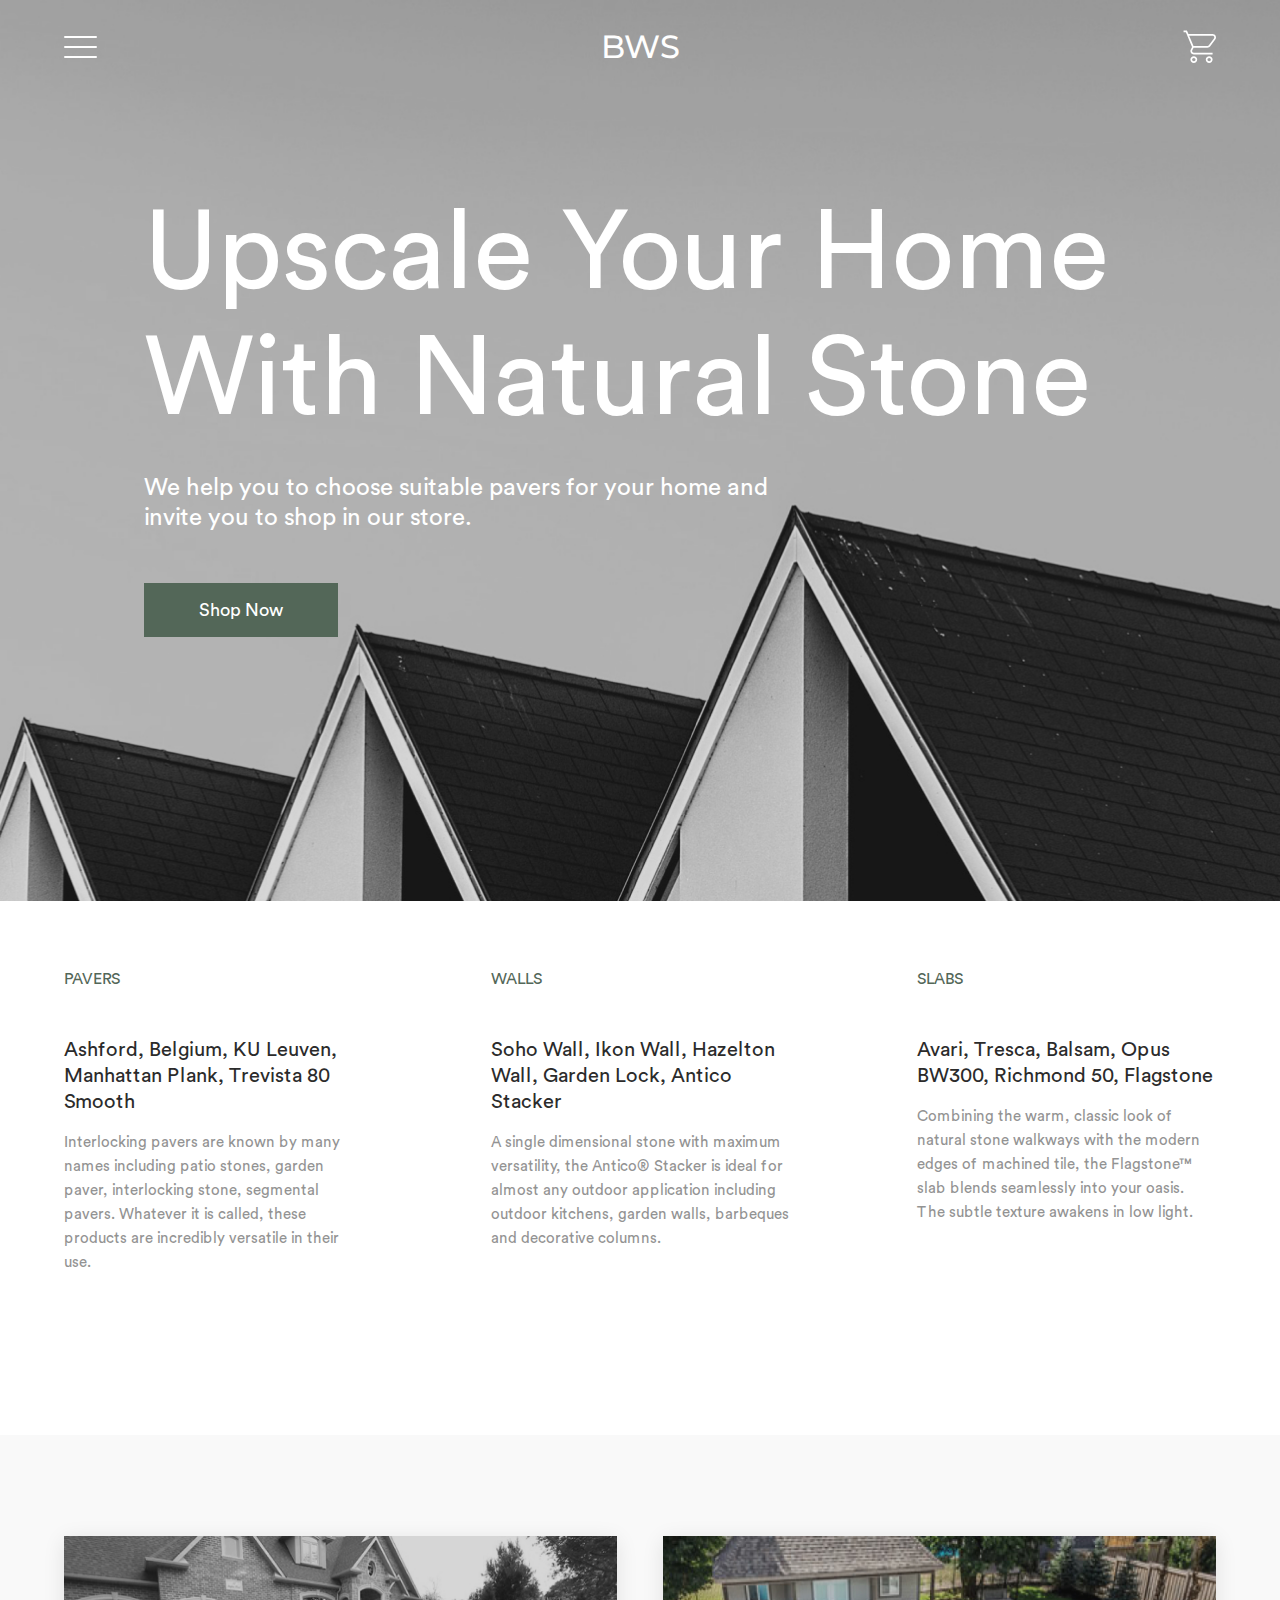
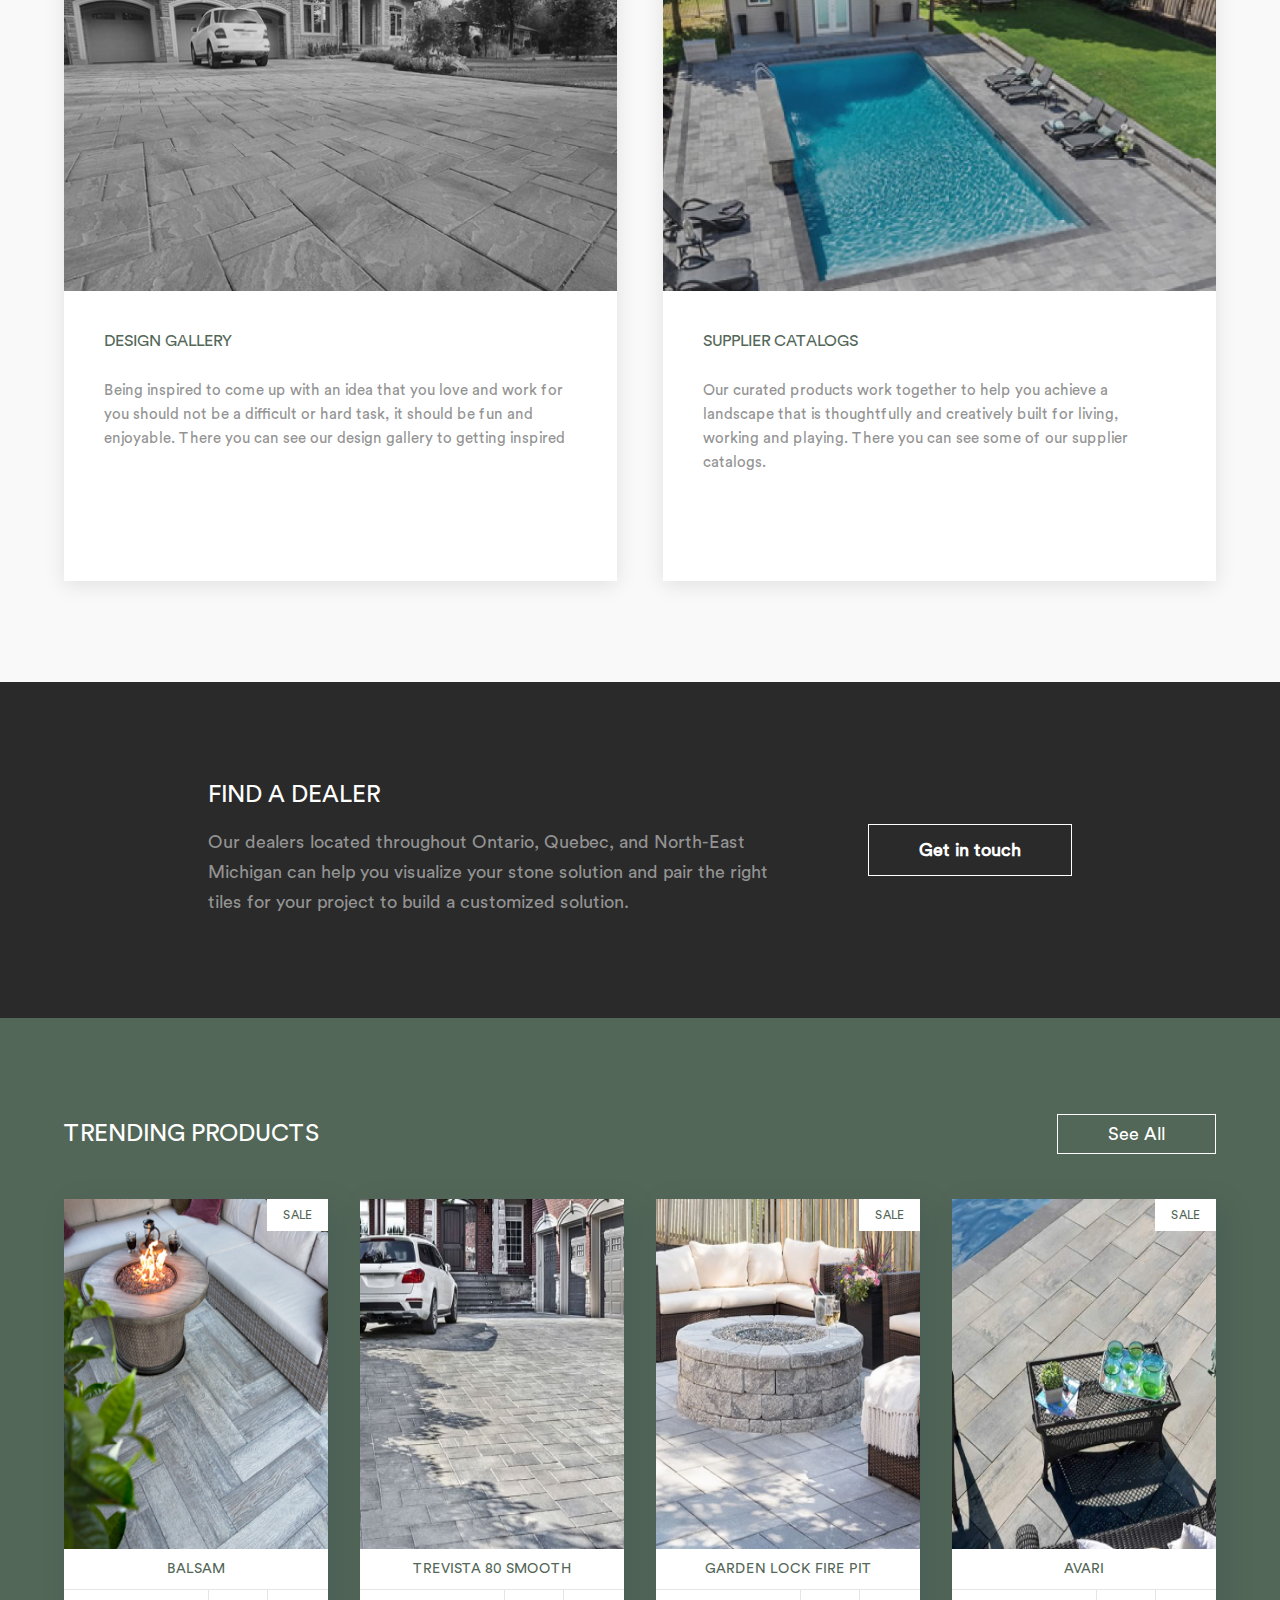
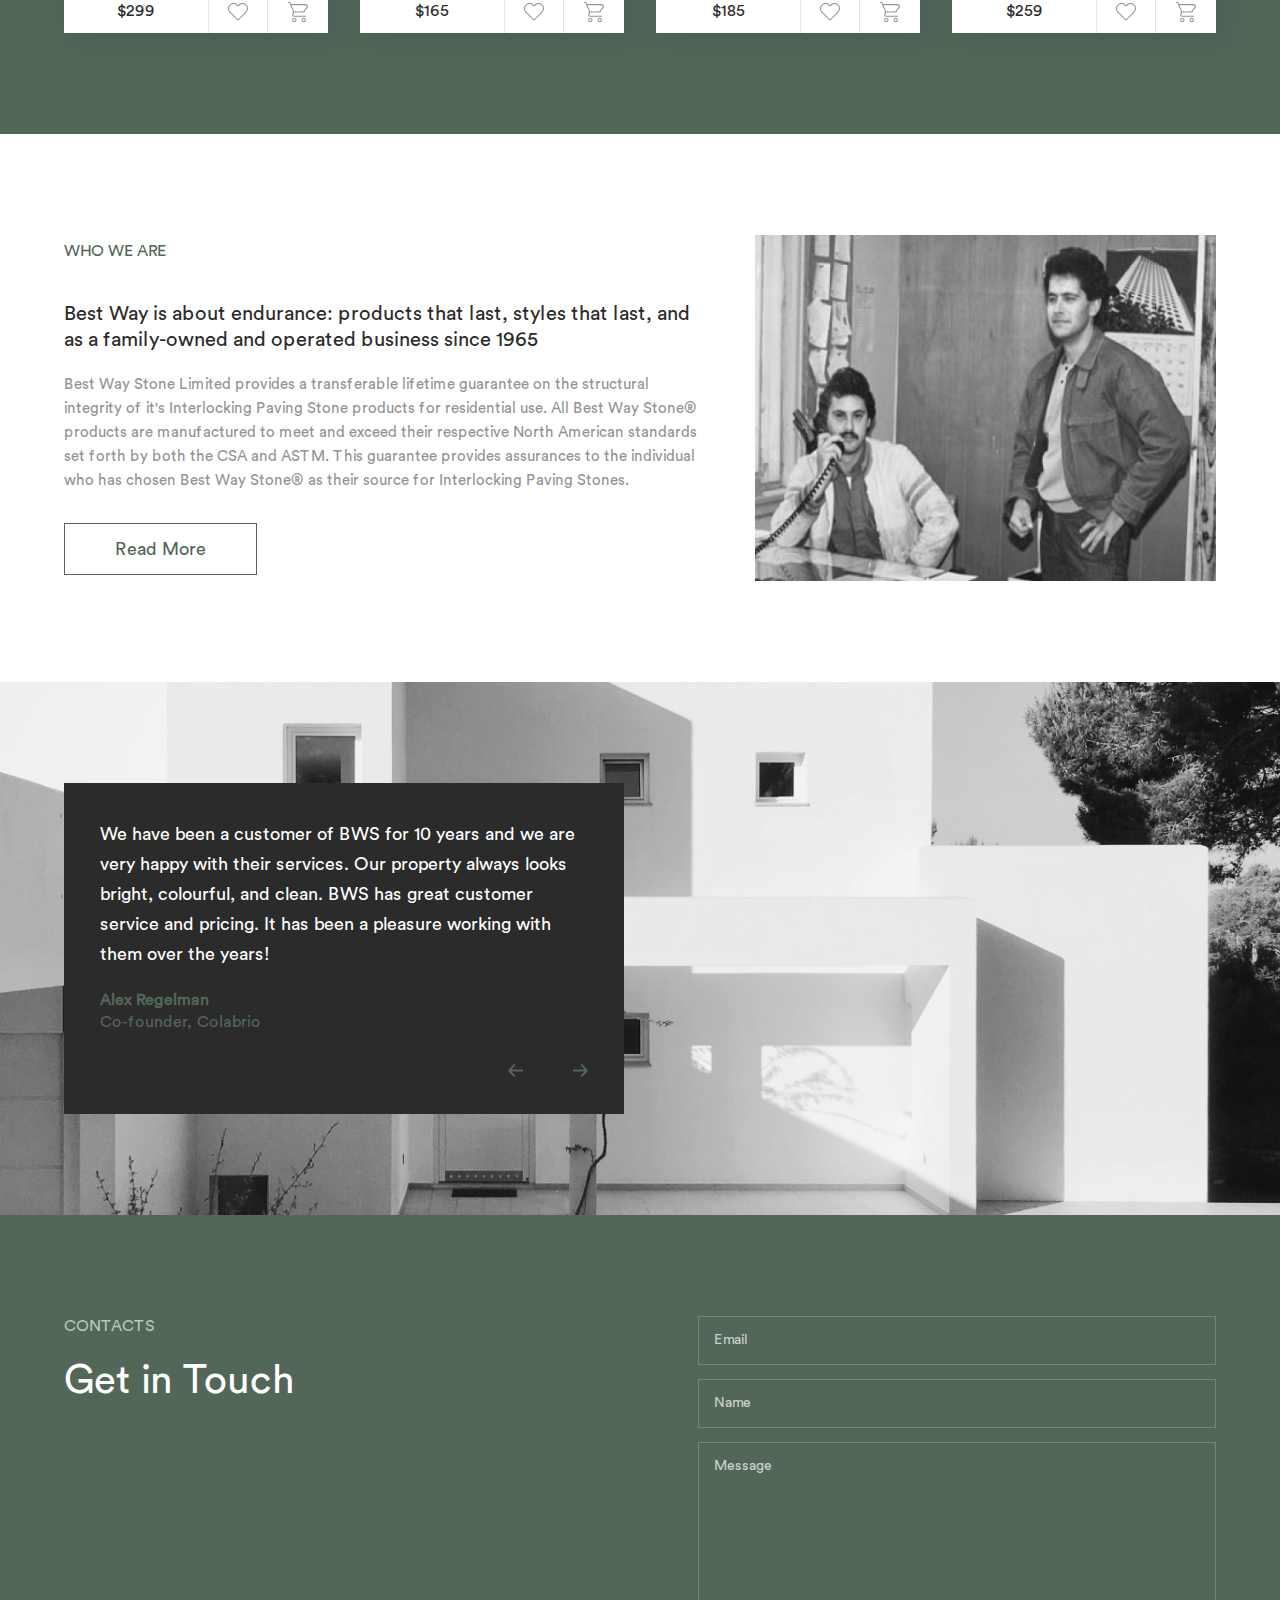
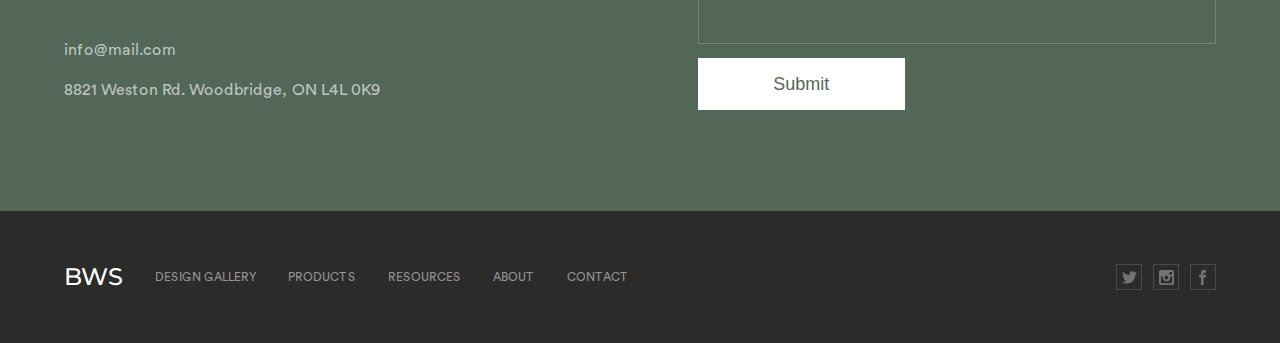
<file: index.html>
<!DOCTYPE html>
<html lang="en">
  <head>
    <meta charset="UTF-8" />
    <meta http-equiv="X-UA-Compatible" content="IE=edge" />
    <meta name="viewport" content="width=device-width, initial-scale=1.0" />
    <link rel="shortcut icon" type="imge/png" href="./images/favicon.png">
    <link rel="stylesheet" href="./css/main.css" />
    <title>BWS</title>
  </head>
  <body id="home">
    <header class="header">
      <div class="container">
        <nav class="header__nav nav">
          <div class="nav__hamburger">
            <div></div>
            <div></div>
            <div></div>
          </div>
          <div class="nav__logo logo">BWS</div>
          <div class="nav__cart"></div>
        </nav>
        <div class="header__wrapper">
          <h1 class="header__title">
            Upscale Your Home <br />
            With Natural Stone
          </h1>
          <p class="header__text">
            We help you to choose suitable pavers for your home and <br />
            invite you to shop in our store.
          </p>
          <a href="./trends.html"><span class="header__button">Shop
              Now</span></a>
        </div>
      </div>
    </header>

    <main>
      <section class="products">
        <article class="products__article article">
          <div class="article__category">Pavers</div>
          <h3 class="article__title">
            Ashford, Belgium, KU Leuven, Manhattan Plank, Trevista 80 Smooth
          </h3>
          <p class="article__text">
            Interlocking pavers are known by many names including patio stones,
            garden paver, interlocking stone, segmental pavers. Whatever it is
            called, these products are incredibly versatile in their use.
          </p>
          <div class="article__button-wrapper">
            <div class="article__button"></div>
          </div>
        </article>
        <article class="products__article article">
          <div class="article__category">Walls</div>
          <h3 class="article__title">
            Soho Wall, Ikon Wall, Hazelton Wall, Garden Lock, Antico Stacker
          </h3>
          <p class="article__text">
            A single dimensional stone with maximum versatility, the Antico®
            Stacker is ideal for almost any outdoor application including
            outdoor kitchens, garden walls, barbeques and decorative columns.
          </p>
          <div class="article__button-wrapper">
            <div class="article__button"></div>
          </div>
        </article>
        <article class="products__article article">
          <div class="article__category">Slabs</div>
          <h3 class="article__title">
            Avari, Tresca, Balsam, Opus BW300, Richmond 50, Flagstone
          </h3>
          <p class="article__text">
            Combining the warm, classic look of natural stone walkways with the
            modern edges of machined tile, the Flagstone™ slab blends seamlessly
            into your oasis. The subtle texture awakens in low light.
          </p>
          <div class="article__button-wrapper">
            <div class="article__button"></div>
          </div>
        </article>
      </section>

      <section class="gallery">
        <div class="gallery__wrapper container">
          <article class="gallery__article">
            <img src="./images/design-gallery.jpeg" alt="design-gallery"
              width="630" height="355" class="gallery__img" />
            <div class="gallery__content-wrapper">
              <h3 class="gallery__title">Design Gallery</h3>
              <p class="gallery__text">
                Being inspired to come up with an idea that you love and work
                for you should not be a difficult or hard task, it should be fun
                and enjoyable. There you can see our design gallery to getting
                inspired
              </p>
              <div class="gallery__button-wrapper">
                <div class="gallery__button"></div>
              </div>
            </div>
          </article>

          <article class="gallery__article">
            <img src="./images/catalog.jpeg" alt="design-gallery" width="630"
              height="355" class="gallery__img" />
            <div class="gallery__content-wrapper">
              <h3 class="gallery__title">Supplier catalogs</h3>
              <p class="gallery__text">
                Our curated products work together to help you achieve a
                landscape that is thoughtfully and creatively built for living,
                working and playing. There you can see some of our supplier
                catalogs.
              </p>
              <div class="gallery__button-wrapper">
                <div class="gallery__button"></div>
              </div>
            </div>
          </article>
        </div>
      </section>

      <section class="dealer">
        <div class="container">
          <div class="dealer__container">
            <div class="dealer__text-wrapper">
              <h2 class="dealer__title">Find a dealer</h2>
              <p class="dealer__text">
                Our dealers located throughout Ontario, Quebec, and North-East
                Michigan can help you visualize your stone solution and pair the
                right tiles for your project to build a customized solution.
              </p>
            </div>
            <div class="dealer__button">Get in touch</div>
          </div>
        </div>
      </section>

      <section class="trends">
        <div class="container">
          <div class="trends__top">
            <h2 class="trends__title">Trending products</h2>
            <a href="./trends.html"><span class="trends__button">See
                All</span></a>
          </div>
          <div class="trends__cards-wrapper">
            <div class="trends__card card">
              <img src="./images/trends1.png" alt="trends1" width="304"
                height="350" class="card__img" />
              <div class="card__sale">Sale</div>
              <h3 class="card__title">Balsam</h3>
              <div class="card__buttom">
                <div class="card__price">$299</div>
                <div class="card__heart-wrapper">
                  <span class="card__heart-icon"></span>
                </div>
                <div class="card__cart-wrapper">
                  <span class="card__cart-icon"></span>
                </div>
              </div>
            </div>

            <div class="trends__card card">
              <img src="./images/trends2.png" alt="trends2" width="304"
                height="350" class="card__img" />
              <h3 class="card__title">Trevista 80 Smooth</h3>
              <div class="card__buttom">
                <div class="card__price">$165</div>
                <div class="card__heart-wrapper">
                  <span class="card__heart-icon"></span>
                </div>
                <div class="card__cart-wrapper">
                  <span class="card__cart-icon"></span>
                </div>
              </div>
            </div>

            <div class="trends__card card">
              <img src="./images/trends3.png" alt="trends3" width="304"
                height="350" class="card__img" />
              <div class="card__sale">Sale</div>
              <h3 class="card__title">Garden Lock Fire Pit</h3>
              <div class="card__buttom">
                <div class="card__price">$185</div>
                <div class="card__heart-wrapper">
                  <span class="card__heart-icon"></span>
                </div>
                <div class="card__cart-wrapper">
                  <span class="card__cart-icon"></span>
                </div>
              </div>
            </div>

            <div class="trends__card card">
              <img src="./images/trends4.png" alt="trends4" width="304"
                height="350" class="card__img" />
              <div class="card__sale">Sale</div>
              <h3 class="card__title">Avari</h3>
              <div class="card__buttom">
                <div class="card__price">$259</div>
                <div class="card__heart-wrapper">
                  <span class="card__heart-icon"></span>
                </div>
                <div class="card__cart-wrapper">
                  <span class="card__cart-icon"></span>
                </div>
              </div>
            </div>
          </div>
        </div>
      </section>

      <section class="container">
        <div class="about">
          <div class="about__text">
            <h3 class="about__subtitle">Who we are</h3>
            <h2 class="about__title">
              Best Way is about endurance: products that last, styles that last,
              and as a family-owned and operated business since 1965
            </h2>
            <p class="about__par">
              Best Way Stone Limited provides a transferable lifetime guarantee
              on the structural integrity of it's Interlocking Paving Stone
              products for residential use. All Best Way Stone® products are
              manufactured to meet and exceed their respective North American
              standards set forth by both the CSA and ASTM. This guarantee
              provides assurances to the individual who has chosen Best Way
              Stone® as their source for Interlocking Paving Stones.
            </p>
            <div class="about__button">Read More</div>
          </div>
          <img src="./images/about-us.jpeg" alt="about-us" width="525"
            height="346" class="about__img" />
        </div>
      </section>

      <section class="testimonials">
        <div class="container">
          <div class="testimonials__card">
            <p class="testimonials__text">
              We have been a customer of BWS for 10 years and we are very happy
              with their services. Our property always looks bright, colourful,
              and clean. BWS has great customer service and pricing. It has been
              a pleasure working with them over the years!
            </p>
            <div class="testimonials__person">
              <b>Alex Regelman</b><br />
              Co-founder, Colabrio
            </div>
            <div class="testimonials__buttons">
              <span class="testimonials__btn-left"></span>
              <span class="testimonials__btn-right"></span>
            </div>
          </div>
        </div>
      </section>

      <section class="contacts">
        <div class="contacts__wrapper container">
          <div class="contacts__text">
            <div class="contacts__text-top">
              <div class="contacts__category">Contacts</div>
              <h2 class="contacts__title">Get in Touch</h2>
            </div>
            <address class="contacts__info">
              <a href="mailto:info@mail.com"
                class="contacts__info-link">info@mail.com</a>
              <br />
              <a href="https://goo.gl/maps/69nUcK1okK4zsT4w5" target="_blank"
                class="contacts__info-link">8821 Weston Rd. Woodbridge, ON L4L
                0K9</a>
            </address>
          </div>
          <div class="contacts__form">
            <form action="#" class="form" method="GET">
              <input type="email" placeholder="Email" class="form__input"
                required />
              <input type="text" placeholder="Name" class="form__input"
                required />
              <textarea name="message" class="form__input form__input-message"
                placeholder="Message" rows="10"></textarea>
              <button type="submit" class="form__input-submit">Submit</button>
            </form>
          </div>
        </div>
      </section>
    </main>

    <footer class="footer">
      <div class="container">
        <div class="footer__wrapper">
          <div class="footer__text">
            <a href="#home"><span class="footer__logo logo">BWS</span></a>
            <ul class="footer__nav">
              <li class="footer__nav-item">Design Gallery</li>
              <li class="footer__nav-item">Products</li>
              <li class="footer__nav-item">Resources</li>
              <li class="footer__nav-item">About</li>
              <li class="footer__nav-item">Contact</li>
            </ul>
          </div>
          <div class="footer__icons">
            <div class="footer__icons-wrap">
              <a href="https://twitter.com"><span
                  class="footer__icon footer__icon-twitter"></span></a>
            </div>
            <div class="footer__icons-wrap">
              <a href="https://instagram.com"><span
                  class="footer__icon footer__icon-instagram"></span></a>
            </div>
            <div class="footer__icons-wrap">
              <a href="https://facebook.com"><span
                  class="footer__icon footer__icon-facebook"></span></a>
            </div>
          </div>
        </div>
      </div>
    </footer>
  </body>
</html>
</file>
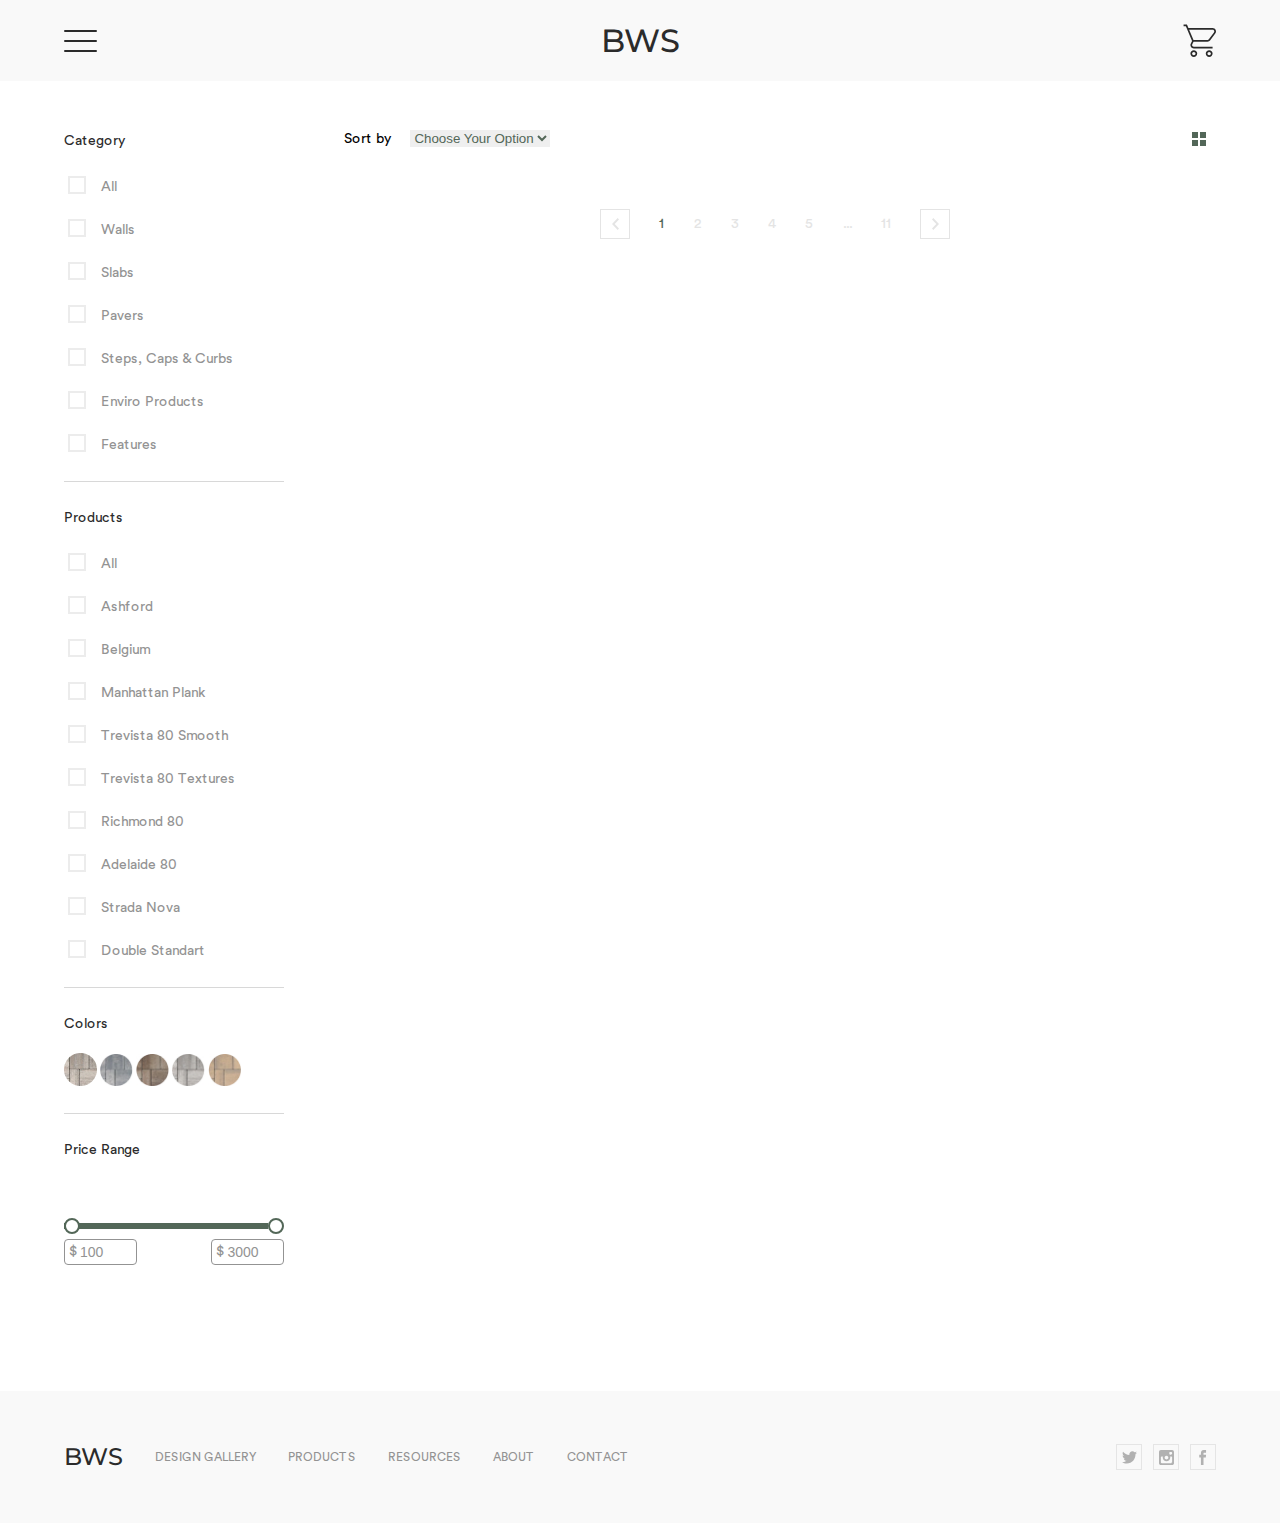
<file: trends.html>
<!DOCTYPE html>
<html lang="en">
  <head>
    <meta charset="UTF-8">
    <meta http-equiv="X-UA-Compatible" content="IE=edge">
    <meta name="viewport" content="width=device-width, initial-scale=1.0">
    <link rel="shortcut icon" type="imge/png" href="./images/favicon.png">
    <link rel="stylesheet" href="./css/main.css" />
    <title>Trends</title>
  </head>
  <body id="home">
    <header class="header__trends">
      <div class="container">
        <nav class="header__nav header__nav--trends nav">
          <div class="nav__hamburger nav__hamburger--trends">
            <div></div>
            <div></div>
            <div></div>
          </div>
          <div class="nav__logo nav__logo--trends logo">BWS</div>
          <div class="nav__cart nav__cart--trends"></div>
        </nav>
      </div>
    </header>

    <main class="shop">
      <div class="container">
        <div class="shop__wrapper">
          <div class="shop__filters filters">
            <div class="filters__block">
              <h3 class="filters__title">Category</h3>
              <ul class="filters__list">
                <li class="filters__list-item">
                  <label for="checkbox-all1">
                    <input type="checkbox" class="filters__checkbox"
                      id="checkbox-all1">
                    <span>All</span>
                  </label>
                </li>

                <li class="filters__list-item">
                  <label for="checkbox-walls">
                    <input type="checkbox" class="filters__checkbox"
                      id="checkbox-walls">
                    <span>Walls</span>
                  </label>
                </li>

                <li class="filters__list-item">
                  <label for="checkbox-slabs">
                    <input type="checkbox" class="filters__checkbox"
                      id="checkbox-slabs">
                    <span>Slabs</span>
                  </label>
                </li>

                <li class="filters__list-item">
                  <label for="checkbox-pavers">
                    <input type="checkbox" class="filters__checkbox"
                      id="checkbox-pavers">
                    <span>Pavers</span>
                  </label>
                </li>

                <li class="filters__list-item">
                  <label for="checkbox-caps-curbs">
                    <input type="checkbox" class="filters__checkbox"
                      id="checkbox-caps-curbs">
                    <span>Steps, Caps & Curbs</span>
                  </label>
                </li>

                <li class="filters__list-item">
                  <label for="checkbox-enviro">
                    <input type="checkbox" class="filters__checkbox"
                      id="checkbox-enviro">
                    <span>Enviro Products</span>
                  </label>
                </li>

                <li class="filters__list-item">
                  <label for="checkbox-features">
                    <input type="checkbox" class="filters__checkbox"
                      id="checkbox-features">
                    <span>Features</span>
                  </label>
                </li>
              </ul>
            </div>

            <div class="filters__block">
              <h3 class="filters__title">Products</h3>
              <ul class="filters__list">
                <li class="filters__list-item">
                  <label for="checkbox-all2">
                    <input type="checkbox" class="filters__checkbox"
                      id="checkbox-all2">
                    <span>All</span>
                  </label>
                </li>

                <li class="filters__list-item">
                  <label for="checkbox-ashford">
                    <input type="checkbox" class="filters__checkbox"
                      id="checkbox-ashford">
                    <span>Ashford</span>
                  </label>
                </li>

                <li class="filters__list-item">
                  <label for="checkbox-belgium">
                    <input type="checkbox" class="filters__checkbox"
                      id="checkbox-belgium">
                    <span>Belgium</span>
                  </label>
                </li>

                <li class="filters__list-item">
                  <label for="checkbox-manhattan">
                    <input type="checkbox" class="filters__checkbox"
                      id="checkbox-manhattan">
                    <span>Manhattan Plank</span>
                  </label>
                </li>

                <li class="filters__list-item">
                  <label for="checkbox-trevista">
                    <input type="checkbox" class="filters__checkbox"
                      id="checkbox-trevista">
                    <span>Trevista 80 Smooth</span>
                  </label>
                </li>

                <li class="filters__list-item">
                  <label for="checkbox-trevista-textures">
                    <input type="checkbox" class="filters__checkbox"
                      id="checkbox-trevista-textures">
                    <span>Trevista 80 Textures</span>
                  </label>
                </li>

                <li class="filters__list-item">
                  <label for="checkbox-richmond80">
                    <input type="checkbox" class="filters__checkbox"
                      id="checkbox-richmond80">
                    <span>Richmond 80</span>
                  </label>
                </li>

                <li class="filters__list-item">
                  <label for="checkbox-adelaide80">
                    <input type="checkbox" class="filters__checkbox"
                      id="checkbox-adelaide80">
                    <span>Adelaide 80</span>
                  </label>
                </li>

                <li class="filters__list-item">
                  <label for="checkbox-strada-nova">
                    <input type="checkbox" class="filters__checkbox"
                      id="checkbox-strada-nova">
                    <span>Strada Nova</span>
                  </label>
                </li>

                <li class="filters__list-item">
                  <label for="checkbox-doubleSt">
                    <input type="checkbox" class="filters__checkbox"
                      id="checkbox-doubleSt">
                    <span>Double Standart</span>
                  </label>
                </li>
              </ul>
            </div>

            <div class="filters__block">
              <h3 class="filters__title">Colors</h3>
              <span
                class="filters__block-colors filters__block-colors-1"></span>
              <span
                class="filters__block-colors filters__block-colors-2"></span>
              <span
                class="filters__block-colors filters__block-colors-3"></span>
              <span
                class="filters__block-colors filters__block-colors-4"></span>
              <span
                class="filters__block-colors filters__block-colors-5"></span>
            </div>

            <div class="filters__block">
              <h3 class="filters__title">Price Range</h3>

              <div class="filters__range-wrap">
                <div id='id66' class="range">
                  <div id='id66b' class='range__between'></div>
                  <button id='id661' class="range__button_1"></button>
                  <button id='id662' class="range__button_2"></button>
                </div>
              </div>
              <div class="range__prices">
                <div>
                  <input id='id66i1' class='range_inpt range_inpt1'
                    type='number' min='100' max='3000'>
                </div>
                <div>
                  <input id='id66i2' class='range_inpt range_inpt2'
                    type='number' min='100' max='3000'>
                </div>
              </div>

            </div>

          </div>

          <div class="shop__cards-wrapper">
            <div class="shop__cards-wrapper-top">
              <div>
                <span>Sort by</span>
                <select name="Price Hight_Low" class="shop__select"
                  id="shop__select">
                  <option value="low-hight" selected disabled>Choose Your Option
                  </option>
                  <option value="low-hight">Price Hight_Low</option>
                  <option value="low-hight">Price Low_Hight</option>
                  <option value="low-hight">Alphabet</option>
                </select>
              </div>
              <div class="shop__cards-view">
                <div class="shop__square"></div>
                <div class="shop__square"></div>
                <div class="shop__square"></div>
                <div class="shop__square"></div>
              </div>
            </div>
            <div class="shop__cards"></div>
            <div class="shop__cards-wrapper-bottom">
              <div class="shop__cards-wrapper-bottom-wr">
                <div class="shop__cards-wrapper-bottom--arrow-left"></div>
              </div>
              <span class="shop__cards-wrapper-bottom--pageN">1</span>
              <span class="shop__cards-wrapper-bottom--pageN">2</span>
              <span class="shop__cards-wrapper-bottom--pageN">3</span>
              <span class="shop__cards-wrapper-bottom--pageN">4</span>
              <span class="shop__cards-wrapper-bottom--pageN">5</span>
              <span class="shop__cards-wrapper-bottom--pageN">...</span>
              <span class="shop__cards-wrapper-bottom--pageN">11</span>
              <div class="shop__cards-wrapper-bottom-wr">
                <div class="shop__cards-wrapper-bottom--arrow-right"></div>
              </div>
            </div>
          </div>
        </div>

      </div>
    </main>

    <footer class="footer__trends">
      <div class="container">
        <div class="footer__wrapper">
          <div class="footer__text">
            <a href="#home"><span
                class="footer__logo footer__logo--trends logo">BWS</span></a>
            <ul class="footer__nav">
              <li class="footer__nav-item">Design Gallery</li>
              <li class="footer__nav-item">Products</li>
              <li class="footer__nav-item">Resources</li>
              <li class="footer__nav-item">About</li>
              <li class="footer__nav-item">Contact</li>
            </ul>
          </div>
          <div class="footer__icons">
            <div class="footer__icons-wrap--trends">
              <a href="https://twitter.com/"><span
                  class="footer__icon footer__icon-twitter"></span></a>
            </div>
            <div class="footer__icons-wrap--trends">
              <a href="https://instagram.com"><span
                  class="footer__icon footer__icon-instagram"></span></a>
            </div>
            <div class="footer__icons-wrap--trends">
              <a href="https://facebook.com"><span
                  class="footer__icon footer__icon-facebook"></span></a>
            </div>
          </div>
        </div>
      </div>
    </footer>
    <script src="./js/range.js"></script>
    <script type="module" src="./js/getData.js"></script>
    <script type="module" src="./js/render.js"></script>
    <script type="module" src="./js/sort.js"></script>
    <script type="module" src="./js/renderingCards.js"></script>
  </body>
</html>
</file>
<file: css/main.css>
@import url("https://fonts.googleapis.com/css2?family=Montserrat:wght@500&display=swap");
* {
  box-sizing: border-box;
}

html {
  font-size: 10px;
  scroll-behavior: smooth;
}
@media (max-width: 768px) {
  html {
    font-size: 9px;
  }
}

body, p, h1, h2, h3 {
  margin: 0;
  padding: 0;
  font-family: "CircularStd";
  font-weight: normal;
  font-size: 100%;
  line-height: 1;
}

ol, ul, li {
  margin: 0;
  padding: 0;
  list-style: none;
}

a {
  text-decoration: none;
  color: #000;
}

@font-face {
  font-family: "CircularStd";
  src: url("../fonts/CircularStd-Book.woff") format("woff");
  font-weight: normal;
  font-style: normal;
}
.header {
  background-image: url("../images/header-bg.jpeg");
  background-size: cover;
  background-repeat: no-repeat;
  background-position: center;
  padding: 26px 0 0;
}
.header__wrapper {
  padding: 0 8rem;
}
@media (max-width: 1080px) {
  .header__wrapper {
    padding: 0;
  }
}
.header__title {
  color: #fff;
  font-size: 11rem;
  margin: 12.5rem 0 3rem;
  line-height: 12.6rem;
}
@media (max-width: 1080px) {
  .header__title {
    font-size: 7rem;
    margin: 8rem 0 3rem;
  }
}
@media (max-width: 768px) {
  .header__title {
    font-size: 4rem;
    margin: 6rem 0 2rem;
    line-height: 6rem;
  }
}
.header__text {
  color: #fff;
  font-size: 2.4rem;
  line-height: 3rem;
  margin-bottom: 5rem;
}
@media (max-width: 768px) {
  .header__text {
    font-size: 1.8rem;
    margin: 6rem 0 4rem;
  }
}
.header__button {
  display: inline-block;
  color: #fff;
  font-size: 1.8rem;
  line-height: 3rem;
  background-color: #536758;
  padding: 1.2rem 5.5rem;
  margin-bottom: 26.3rem;
  cursor: pointer;
  transition-duration: 0.5s;
}
.header__button:hover {
  background-color: #fff;
  color: #536758;
}
@media (max-width: 768px) {
  .header__button {
    margin-bottom: 10rem;
  }
}
.header__trends {
  background-color: #F9F9F9;
}
.header__nav--trends {
  padding: 2rem 0;
}

.nav {
  display: flex;
  justify-content: space-between;
  align-items: center;
}
.nav__hamburger {
  width: 3.3rem;
  display: flex;
  flex-direction: column;
  gap: 0.8rem;
  cursor: pointer;
}
@media (max-width: 768px) {
  .nav__hamburger {
    width: 2.5rem;
  }
}
.nav__hamburger div {
  background-color: #fff;
  width: 100%;
  height: 2px;
  border-radius: 2px;
}
.nav__logo {
  color: #fff;
  font-size: 3.2rem;
  line-height: 3.9rem;
  cursor: pointer;
}
@media (max-width: 768px) {
  .nav__logo {
    font-size: 2.5rem;
    line-height: 2.7rem;
  }
}
.nav__cart {
  background-image: url("../images/cart-white.svg");
  width: 3.3rem;
  height: 3.3rem;
  cursor: pointer;
  background-repeat: no-repeat;
  background-size: contain;
  background-position: center;
}
@media (max-width: 768px) {
  .nav__cart {
    width: 2.5rem;
    height: 2.5rem;
  }
}
.nav__logo--trends {
  color: #2B2B2B;
}
.nav__hamburger--trends div {
  background-color: #2B2B2B;
}
.nav__cart--trends {
  background-image: url("../images/cart-dark.svg");
}

.products {
  max-width: 1440px;
  margin: 0 auto;
  display: flex;
  flex-wrap: wrap;
}
@media (max-width: 1080px) {
  .products {
    flex-direction: column;
  }
}
.products__article {
  flex: 1;
  padding: 0 6.4rem;
  transition-duration: 0.5s;
}
.products__article:hover {
  background-color: #536758;
}
.products__article:hover .article__category {
  color: rgba(255, 255, 255, 0.7);
}
.products__article:hover .article__title {
  color: #fff;
}
.products__article:hover .article__text {
  color: rgba(255, 255, 255, 0.7);
}

.article {
  display: flex;
  flex-direction: column;
  padding: 7rem 6.4rem 5rem;
}
@media (max-width: 1080px) {
  .article {
    padding: 4rem 4rem 5rem;
  }
}
.article__category {
  font-size: 1.6rem;
  margin-bottom: 5rem;
  color: #536758;
  text-transform: uppercase;
}
@media (max-width: 1080px) {
  .article__category {
    margin: 4rem 0 3rem;
  }
}
.article__title {
  font-size: 2rem;
  line-height: 2.6rem;
  color: #2B2B2B;
  margin-bottom: 1.6rem;
}
@media (max-width: 1080px) {
  .article__title {
    margin-bottom: 1rem;
  }
}
.article__text {
  font-size: 1.5rem;
  line-height: 2.4rem;
  color: #939393;
  margin-bottom: 6rem;
}
@media (max-width: 1080px) {
  .article__text {
    margin-bottom: 2rem;
  }
}
.article__button-wrapper {
  width: 50px;
  height: 50px;
  border: 1px solid rgba(255, 255, 255, 0.5);
  display: flex;
  justify-content: center;
  align-items: center;
  margin-top: auto;
  cursor: pointer;
}
.article__button {
  width: 8px;
  height: 13px;
  background-image: url("../images/arrow-right.svg");
  background-repeat: no-repeat;
  background-size: contain;
  background-position: center;
}

.gallery {
  background-color: #F9F9F9;
  padding: 100px 0;
}
.gallery__wrapper {
  display: flex;
  justify-content: space-between;
}
@media (max-width: 1080px) {
  .gallery__wrapper {
    flex-direction: column;
  }
}
.gallery__content-wrapper {
  padding: 4rem;
}
.gallery__img {
  width: 100%;
}
.gallery__article {
  background-color: #fff;
  width: 48%;
  box-shadow: 0px 4px 20px rgba(0, 0, 0, 0.1);
  transition: all 0.5s ease-in-out;
}
.gallery__article:hover {
  transform: scale(1.1);
}
.gallery__article:hover .gallery__button-wrapper {
  visibility: visible;
}
@media (max-width: 1080px) {
  .gallery__article {
    width: 100%;
    margin-bottom: 3rem;
  }
}
.gallery__title {
  color: #536758;
  font-size: 1.6rem;
  text-transform: uppercase;
  margin-bottom: 3rem;
}
.gallery__text {
  color: #939393;
  font-size: 1.5rem;
  line-height: 2.4rem;
  margin-bottom: 1.6rem;
}
.gallery__button-wrapper {
  visibility: hidden;
  width: 50px;
  height: 50px;
  border: 1px solid #939393;
  display: flex;
  justify-content: center;
  align-items: center;
  cursor: pointer;
}
.gallery__button {
  width: 8px;
  height: 13px;
  background-image: url("../images/arrow-right-dark-grey.svg");
  background-repeat: no-repeat;
  background-size: contain;
  background-position: center;
}

.dealer {
  background-color: #2A2A2A;
}
.dealer__container {
  max-width: 1440px;
  padding: 10rem 14.4rem;
  display: flex;
  justify-content: space-between;
  align-items: center;
}
@media (max-width: 1080px) {
  .dealer__container {
    padding: 5rem 0;
    flex-direction: column;
    align-items: flex-start;
    gap: 5rem;
  }
}
.dealer__text-wrapper {
  max-width: 65%;
}
@media (max-width: 768px) {
  .dealer__text-wrapper {
    max-width: 100%;
  }
}
.dealer__title {
  font-size: 2.4rem;
  color: #fff;
  margin-bottom: 2rem;
  text-transform: uppercase;
}
.dealer__text {
  color: #939393;
  font-size: 1.8rem;
  line-height: 3rem;
}
@media (max-width: 768px) {
  .dealer__text {
    width: 100%;
  }
}
.dealer__button {
  color: #fff;
  font-weight: 700;
  text-align: center;
  font-size: 1.8rem;
  line-height: 3rem;
  padding: 1rem 5rem;
  border: 1px solid #fff;
  transition-duration: 0.5s;
  cursor: pointer;
}
.dealer__button:hover {
  color: #2A2A2A;
  background-color: #fff;
  transition-duration: 0.5s;
}

.trends {
  background-color: #536758;
}
.trends__top {
  display: flex;
  justify-content: space-between;
  align-items: center;
  padding: 10rem 0 5rem;
}
@media (max-width: 768px) {
  .trends__top {
    flex-direction: column;
    gap: 5rem;
  }
}
.trends__title {
  color: #fff;
  font-size: 2.4rem;
  line-height: 3rem;
  text-transform: uppercase;
}
.trends__button {
  color: #fff;
  font-size: 1.8rem;
  line-height: 3rem;
  padding: 1rem 5rem;
  border: 1px solid #fff;
  cursor: pointer;
  transition-duration: 0.5s;
}
.trends__button:hover {
  color: #536758;
  background-color: #fff;
}
.trends__cards-wrapper {
  display: flex;
  justify-content: space-between;
  align-items: center;
  gap: 3.2rem;
  padding-bottom: 10rem;
}
@media (max-width: 1080px) {
  .trends__cards-wrapper {
    overflow: auto;
  }
}

.card {
  display: flex;
  flex-direction: column;
  position: relative;
  max-width: 304px;
  min-width: 200px;
  cursor: pointer;
  box-shadow: 8px 9px 27px 0px rgba(34, 60, 80, 0.2);
  transition: all 0.5s ease-in-out;
}
.card:hover {
  transform: scale(1.1);
}
.card__img {
  width: 100%;
}
.card__sale {
  position: absolute;
  top: 0;
  right: 0;
  background-color: #fff;
  text-transform: uppercase;
  font-size: 1.2rem;
  color: #536758;
  padding: 1rem 1.6rem;
}
.card__title {
  background-color: #fff;
  text-align: center;
  padding: 1.3rem;
  color: #536758;
  font-size: 1.4rem;
  text-transform: uppercase;
  border-bottom: 1px solid #E5E5E5;
}
.card__buttom {
  background-color: #fff;
  display: flex;
  height: 43px;
}
.card__price {
  color: #2B2B2B;
  text-align: center;
  font-size: 1.6rem;
  line-height: 43px;
  flex: 1;
}
.card__heart-wrapper {
  display: flex;
  justify-content: center;
  align-items: center;
  border-left: 1px solid #E5E5E5;
  border-right: 1px solid #E5E5E5;
  min-width: 6rem;
}
.card__heart-icon {
  width: 20px;
  height: 20px;
  background-image: url("../images/heart.svg");
  background-repeat: no-repeat;
  background-size: contain;
  background-position: center;
}
.card__heartToggled-icon {
  width: 20px;
  height: 20px;
  background-image: url("../images/heartToggled.svg");
  background-repeat: no-repeat;
  background-size: contain;
  background-position: center;
}
.card__cart-wrapper {
  display: flex;
  justify-content: center;
  align-items: center;
  min-width: 6rem;
}
.card__cart-icon {
  width: 20px;
  height: 20px;
  background-image: url("../images/cart-grey.svg");
  background-repeat: no-repeat;
  background-size: contain;
  background-position: center;
}
.card__sale-shop {
  background-color: #536758;
  color: #fff;
}

.about {
  display: flex;
  justify-content: space-between;
  align-items: center;
  padding: 10rem 0;
}
.about__text {
  width: 55%;
}
@media (max-width: 1080px) {
  .about__text {
    width: 100%;
  }
}
.about__subtitle {
  font-size: 1.6rem;
  line-height: 2rem;
  text-transform: uppercase;
  color: #536758;
  margin-bottom: 4rem;
}
.about__title {
  font-size: 2rem;
  line-height: 2.6rem;
  color: #2B2B2B;
  margin-bottom: 2rem;
}
.about__par {
  font-size: 1.5rem;
  line-height: 2.4rem;
  color: #939393;
  margin-bottom: 3rem;
}
.about__button {
  display: inline-block;
  color: #536758;
  font-size: 1.8rem;
  line-height: 3rem;
  padding: 1rem 5rem;
  border: 1px solid #536758;
  cursor: pointer;
}
.about__button:hover {
  color: #fff;
  background-color: #536758;
  transition-duration: 0.5s;
}
.about__img {
  width: 40%;
}
@media (max-width: 1080px) {
  .about__img {
    display: none;
  }
}

.testimonials {
  background-image: url("../images/testimonials-bg.jpeg");
  background-position: center;
  background-repeat: no-repeat;
  background-size: cover;
}
.testimonials__card {
  background-color: #2B2B2B;
  max-width: 560px;
  margin: 10rem 0;
  padding: 3.6rem;
  display: flex;
  flex-direction: column;
}
.testimonials__text {
  color: #fff;
  font-size: 1.8rem;
  line-height: 3rem;
  margin-bottom: 2rem;
}
.testimonials__person {
  color: #536758;
  font-size: 1.6rem;
  line-height: 2.2rem;
  margin-bottom: 3rem;
}
.testimonials__buttons {
  align-self: flex-end;
  width: 80px;
  display: flex;
  justify-content: space-between;
  align-items: center;
}
.testimonials__buttons > span {
  cursor: pointer;
}
.testimonials__btn-left {
  width: 15px;
  height: 15px;
  background-image: url("../images/green-arrow-left.svg");
  background-repeat: no-repeat;
  background-size: contain;
  background-position: center;
}
.testimonials__btn-right {
  width: 15px;
  height: 15px;
  background-image: url("../images/green-arrow-right.svg");
  background-repeat: no-repeat;
  background-size: contain;
  background-position: center;
}

.contacts {
  background-color: #536758;
  padding: 10rem 0;
}
.contacts__wrapper {
  display: flex;
  justify-content: space-between;
}
@media (max-width: 1080px) {
  .contacts__wrapper {
    flex-direction: column;
  }
}
.contacts__text {
  width: 45%;
  display: flex;
  flex-direction: column;
  justify-content: space-between;
}
@media (max-width: 1080px) {
  .contacts__text {
    width: 100%;
    margin-bottom: 10rem;
  }
}
.contacts__category {
  color: #BCC4BF;
  text-transform: uppercase;
  font-size: 1.6rem;
  line-height: 20px;
  margin-bottom: 2rem;
}
.contacts__title {
  color: #fff;
  font-size: 4rem;
  line-height: 5rem;
}
.contacts__info {
  font-style: inherit;
}
.contacts__info-link {
  color: #BCC4BF;
  font-size: 1.6rem;
  line-height: 4rem;
}
.contacts__form {
  width: 45%;
}
@media (max-width: 1080px) {
  .contacts__form {
    width: 100%;
  }
}

.form {
  display: flex;
  flex-direction: column;
}
.form__input {
  display: block;
  width: 100%;
  background-color: #536758;
  color: #CBD1CD;
  padding: 1.5rem;
  outline: none;
  border: 1px solid #758579;
  margin-bottom: 1.4rem;
  font-size: 1.4rem;
  line-height: 1.7rem;
  font-family: "CircularStd";
}
.form__input::placeholder {
  color: #CBD1CD;
  font-size: 1.4rem;
  line-height: 1.7rem;
  font-family: "CircularStd";
}
.form__input-message {
  resize: none;
}
.form__input-message::placeholder {
  color: #fff;
  font-size: 1.4rem;
  line-height: 1.7rem;
  color: #CBD1CD;
}
.form__input-submit {
  width: 40%;
  background-color: #fff;
  color: #536758;
  font-size: 1.8rem;
  line-height: 3rem;
  padding: 1rem 5rem;
  cursor: pointer;
  border: 1px solid #fff;
  transition-duration: 0.5s;
}
.form__input-submit:hover {
  background-color: #536758;
  color: #fff;
}
@media (max-width: 1080px) {
  .form__input-submit {
    width: 100%;
  }
}

.footer {
  background-color: #2B2B2B;
}
.footer__wrapper {
  display: flex;
  justify-content: space-between;
  align-items: center;
  padding: 5rem 0;
}
@media (max-width: 1080px) {
  .footer__wrapper {
    flex-direction: column;
    gap: 7rem;
  }
}
.footer__text {
  display: flex;
  align-items: center;
  gap: 3.2rem;
}
@media (max-width: 1080px) {
  .footer__text {
    flex-direction: column;
  }
}
.footer__logo {
  color: #fff;
  font-size: 2.4rem;
  font-weight: 500;
  line-height: 3rem;
  cursor: pointer;
}
.footer__nav {
  display: flex;
  gap: 3.2rem;
}
@media (max-width: 768px) {
  .footer__nav {
    flex-direction: column;
    align-items: center;
  }
}
.footer__nav-item {
  font-size: 1.2rem;
  line-height: 1.5rem;
  text-transform: uppercase;
  color: #939393;
  cursor: pointer;
}
.footer__nav-item:hover {
  color: #aaa;
}
.footer__icons {
  display: flex;
  justify-content: space-between;
  align-items: center;
  width: 100px;
}
.footer__icons-wrap {
  width: 26px;
  height: 26px;
  display: flex;
  justify-content: center;
  align-items: center;
  border: 1px solid rgba(255, 255, 255, 0.15);
}
.footer__icons-wrap:hover {
  border: 1px solid #939393;
}
.footer__icons-wrap--trends {
  width: 26px;
  height: 26px;
  display: flex;
  justify-content: center;
  align-items: center;
  border: 1px solid #E5E5E5;
}
.footer__icons-wrap--trends:hover {
  border: 1px solid #939393;
}
.footer__icon {
  display: block;
  width: 15px;
  height: 15px;
  cursor: pointer;
}
.footer__icon-twitter {
  background-image: url("../images/twitter-grey.svg");
  background-repeat: no-repeat;
  background-size: contain;
  background-position: center;
}
.footer__icon-instagram {
  background-image: url("../images/instagram-grey.svg");
  background-repeat: no-repeat;
  background-size: contain;
  background-position: center;
}
.footer__icon-facebook {
  background-image: url("../images/facebook-grey.svg");
  background-repeat: no-repeat;
  background-size: contain;
  background-position: center;
}
.footer__trends {
  background-color: #F9F9F9;
}
.footer__logo--trends {
  color: #2B2B2B;
}

.shop__wrapper {
  display: flex;
  justify-content: space-between;
  gap: 5rem;
  margin: 4.8rem 0 10rem;
}
.shop__filters {
  width: 20%;
  min-width: 166px;
}
@media (max-width: 768px) {
  .shop__filters {
    display: none;
  }
}
.shop__cards-wrapper-top {
  margin: 0 1rem 3.2rem;
  font-size: 1.4rem;
  display: flex;
  justify-content: space-between;
  align-items: center;
}
.shop__cards-view {
  width: 14px;
  height: 14px;
  display: flex;
  gap: 2px;
  flex-wrap: wrap;
}
@media (max-width: 768px) {
  .shop__cards-view {
    display: none;
  }
}
.shop__square {
  width: 6px;
  height: 6px;
  background-color: #536758;
}
.shop__cards-wrapper {
  width: 80%;
}
@media (max-width: 768px) {
  .shop__cards-wrapper {
    width: 100%;
  }
}
.shop__cards {
  display: flex;
  flex-wrap: wrap;
  justify-content: space-evenly;
  gap: 3rem;
}
.shop__cards-wrapper-bottom {
  max-width: 350px;
  margin: 3rem auto;
  display: flex;
  justify-content: space-between;
  align-items: center;
  font-size: 1.4rem;
  line-height: 2rem;
  color: #E4E4E4;
}
.shop__cards-wrapper-bottom :nth-child(2) {
  color: #536758;
}
.shop__cards-wrapper-bottom :first-child:hover {
  background-color: #536758;
}
.shop__cards-wrapper-bottom :last-child:hover {
  background-color: #536758;
}
.shop__cards-wrapper-bottom :nth-child(n):hover {
  color: #536758;
  cursor: pointer;
}
.shop__cards-wrapper-bottom-wr {
  width: 30px;
  height: 30px;
  border: 1px solid #E4E4E4;
  display: flex;
  justify-content: center;
  align-items: center;
}
.shop__cards-wrapper-bottom--arrow-left {
  width: 12px;
  height: 12px;
  background-image: url("../images/arrow-left.svg");
  background-repeat: no-repeat;
  background-size: contain;
  background-position: center;
}
.shop__cards-wrapper-bottom--arrow-right {
  width: 12px;
  height: 12px;
  background-image: url("../images/arrow-right-grey.svg");
  background-repeat: no-repeat;
  background-size: contain;
  background-position: center;
}
.shop__select {
  border: none;
  color: #536758;
  margin-left: 1.5rem;
}

.filters__block {
  border-bottom: 1px solid #D8D8D8;
  margin-bottom: 2.5rem;
}
.filters__block:last-child {
  border-bottom: none;
}
.filters__title {
  color: #2B2B2B;
  font-size: 1.4rem;
  line-height: 2.2rem;
  margin-bottom: 1.8rem;
}
.filters__list {
  margin-bottom: 2.5rem;
}
.filters__list-item {
  color: #939393;
  margin-bottom: 1.5rem;
  font-size: 1.4rem;
  line-height: 2.2rem;
}
.filters__checkbox {
  appearance: none;
  width: 14px;
  height: 14px;
  margin-right: 15px;
}
.filters__checkbox:before {
  content: "";
  display: inline-block;
  position: relative;
  bottom: -3px;
  width: 14px;
  height: 14px;
  border: 2px solid rgba(217, 217, 217, 0.5);
}
.filters__checkbox:checked:before {
  background-color: #536758;
  border: 2px solid #536758;
  background-image: url("../images/checked.svg");
  background-repeat: no-repeat;
  background-size: contain;
  background-position: center;
}
.filters__range-text {
  width: 60%;
  font-size: 1.3rem;
  display: flex;
  justify-content: space-between;
  color: #939393;
}
.filters__block-colors {
  display: inline-block;
  width: 33px;
  height: 33px;
  margin-bottom: 25px;
  cursor: pointer;
}
.filters__block-colors-1 {
  background-image: url("../images/color1.jpeg");
  background-repeat: no-repeat;
  background-size: contain;
  background-position: center;
}
.filters__block-colors-2 {
  background-image: url("../images/color2.jpeg");
  background-repeat: no-repeat;
  background-size: contain;
  background-position: center;
}
.filters__block-colors-3 {
  background-image: url("../images/color3.jpeg");
  background-repeat: no-repeat;
  background-size: contain;
  background-position: center;
}
.filters__block-colors-4 {
  background-image: url("../images/color4.jpeg");
  background-repeat: no-repeat;
  background-size: contain;
  background-position: center;
}
.filters__block-colors-5 {
  background-image: url("../images/color5.jpeg");
  background-repeat: no-repeat;
  background-size: contain;
  background-position: center;
}
.filters__range-wrap {
  display: flex;
  position: relative;
  align-items: center;
  justify-content: space-between;
  height: 50px;
  margin-bottom: 10px;
}

.range {
  width: 100%;
  height: 6px;
  border-radius: 4px;
  background-color: #D8D8D8;
  position: absolute;
  bottom: 0;
}
.range__prices {
  display: flex;
  justify-content: space-between;
  width: 100%;
  color: #939393;
  font-size: 14px;
  line-height: 18px;
}
.range__prices > div {
  position: relative;
}
.range__prices > div::before {
  position: absolute;
  content: "$";
  font-size: 14px;
  line-height: 18px;
  color: #939393;
  left: 5px;
  bottom: 5px;
  z-index: 10;
}
.range_inpt {
  display: inline-block;
  border: 1px solid #939393;
  border-radius: 4px;
  color: #939393;
  font-size: 14px;
  line-height: 18px;
  padding: 3px 5px 3px 15px;
  outline: #536758;
  position: relative;
}

.range__button_1, .range__button_2 {
  position: absolute;
  width: 16px;
  height: 16px;
  cursor: pointer;
  border: none;
  border-radius: 50%;
  background-color: #fff;
  border: 2px solid #536758;
  bottom: -5px;
}

.range__between {
  position: absolute;
  height: 6px;
  width: 0px;
  bottom: 0;
  background-color: #536758;
}

.price {
  display: flex;
  justify-content: space-between;
  align-items: center;
  color: #939393;
  font-size: 14px;
  line-height: 24px;
  margin-top: 8px;
}

input::-webkit-outer-spin-button,
input::-webkit-inner-spin-button {
  -webkit-appearance: none;
  margin: 0;
}

input[type=number] {
  -moz-appearance: textfield;
}

.logo {
  display: inline-block;
  font-family: "Montserrat";
  font-weight: 500;
}

.container {
  max-width: 1440px;
  padding: 0.1rem 6.4rem;
  margin: 0 auto;
}
@media (max-width: 768px) {
  .container {
    padding: 0.1rem 3.4rem;
  }
}
</file>
